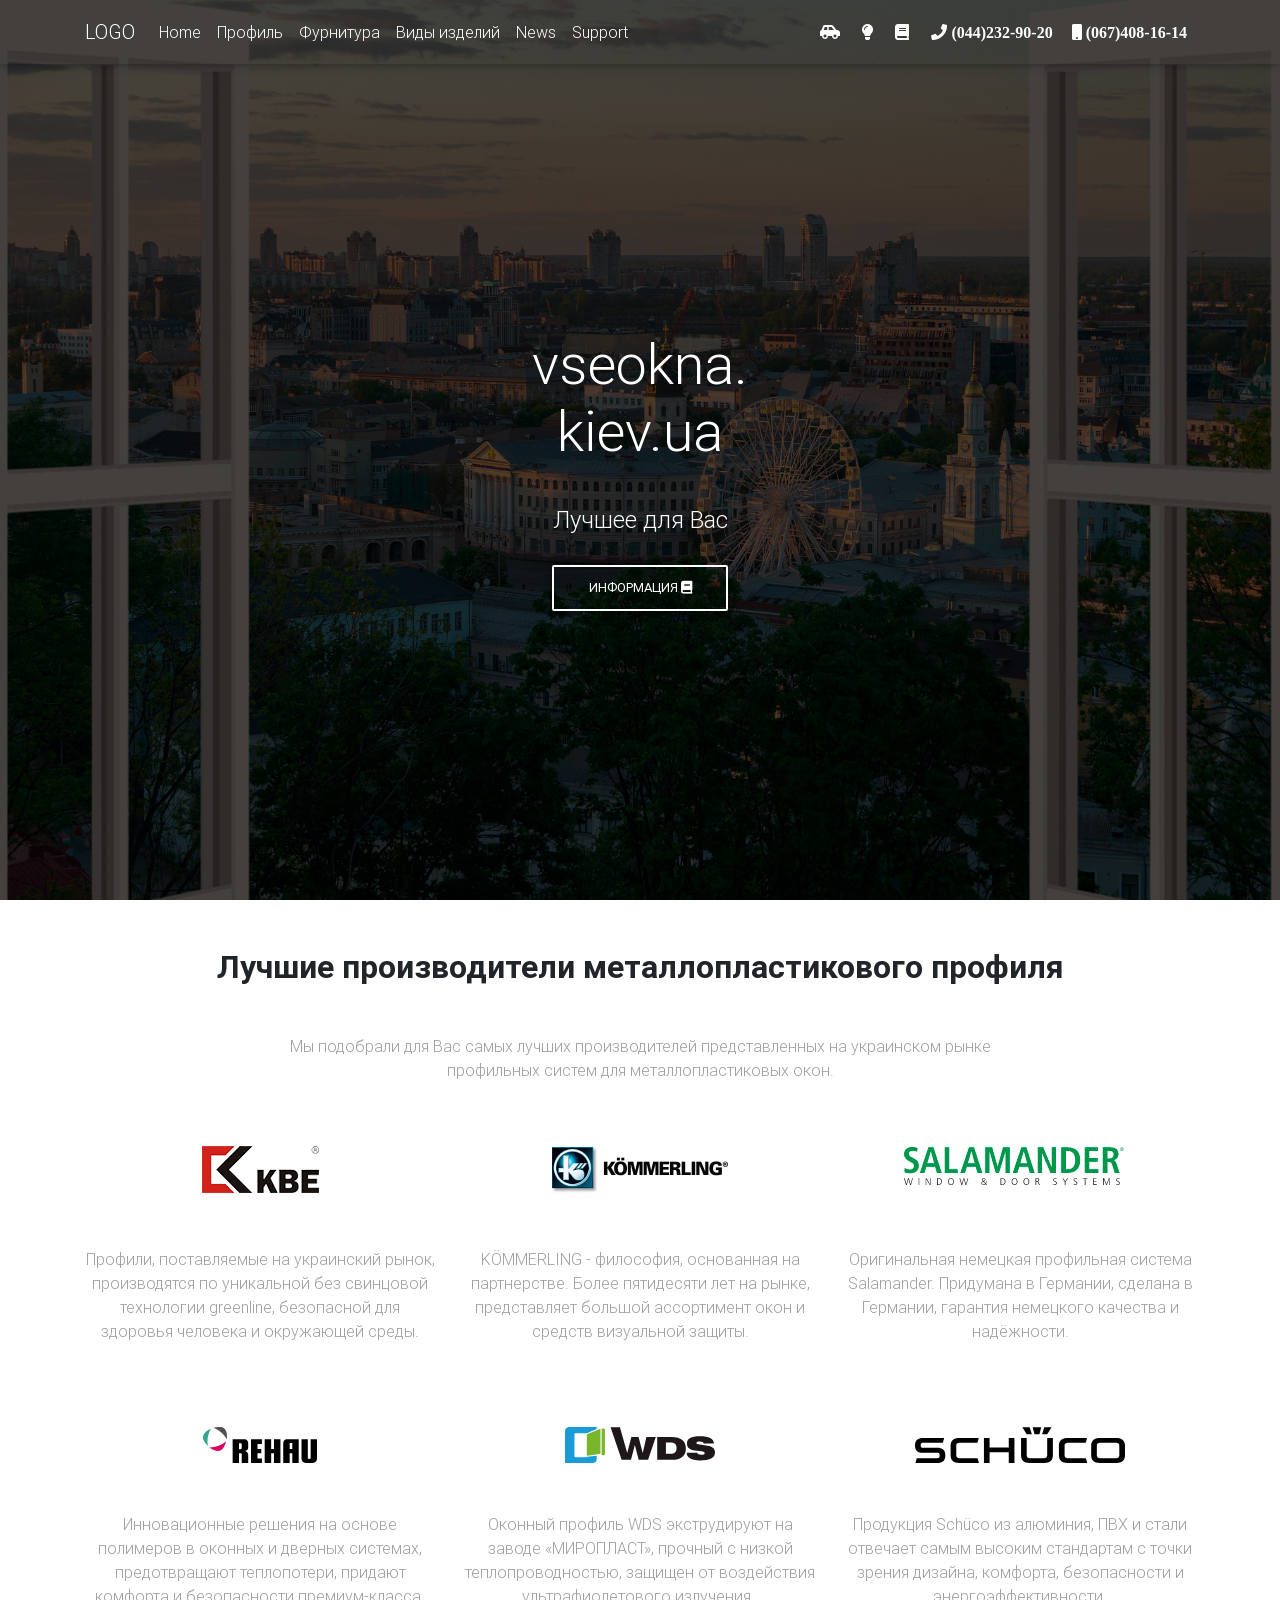
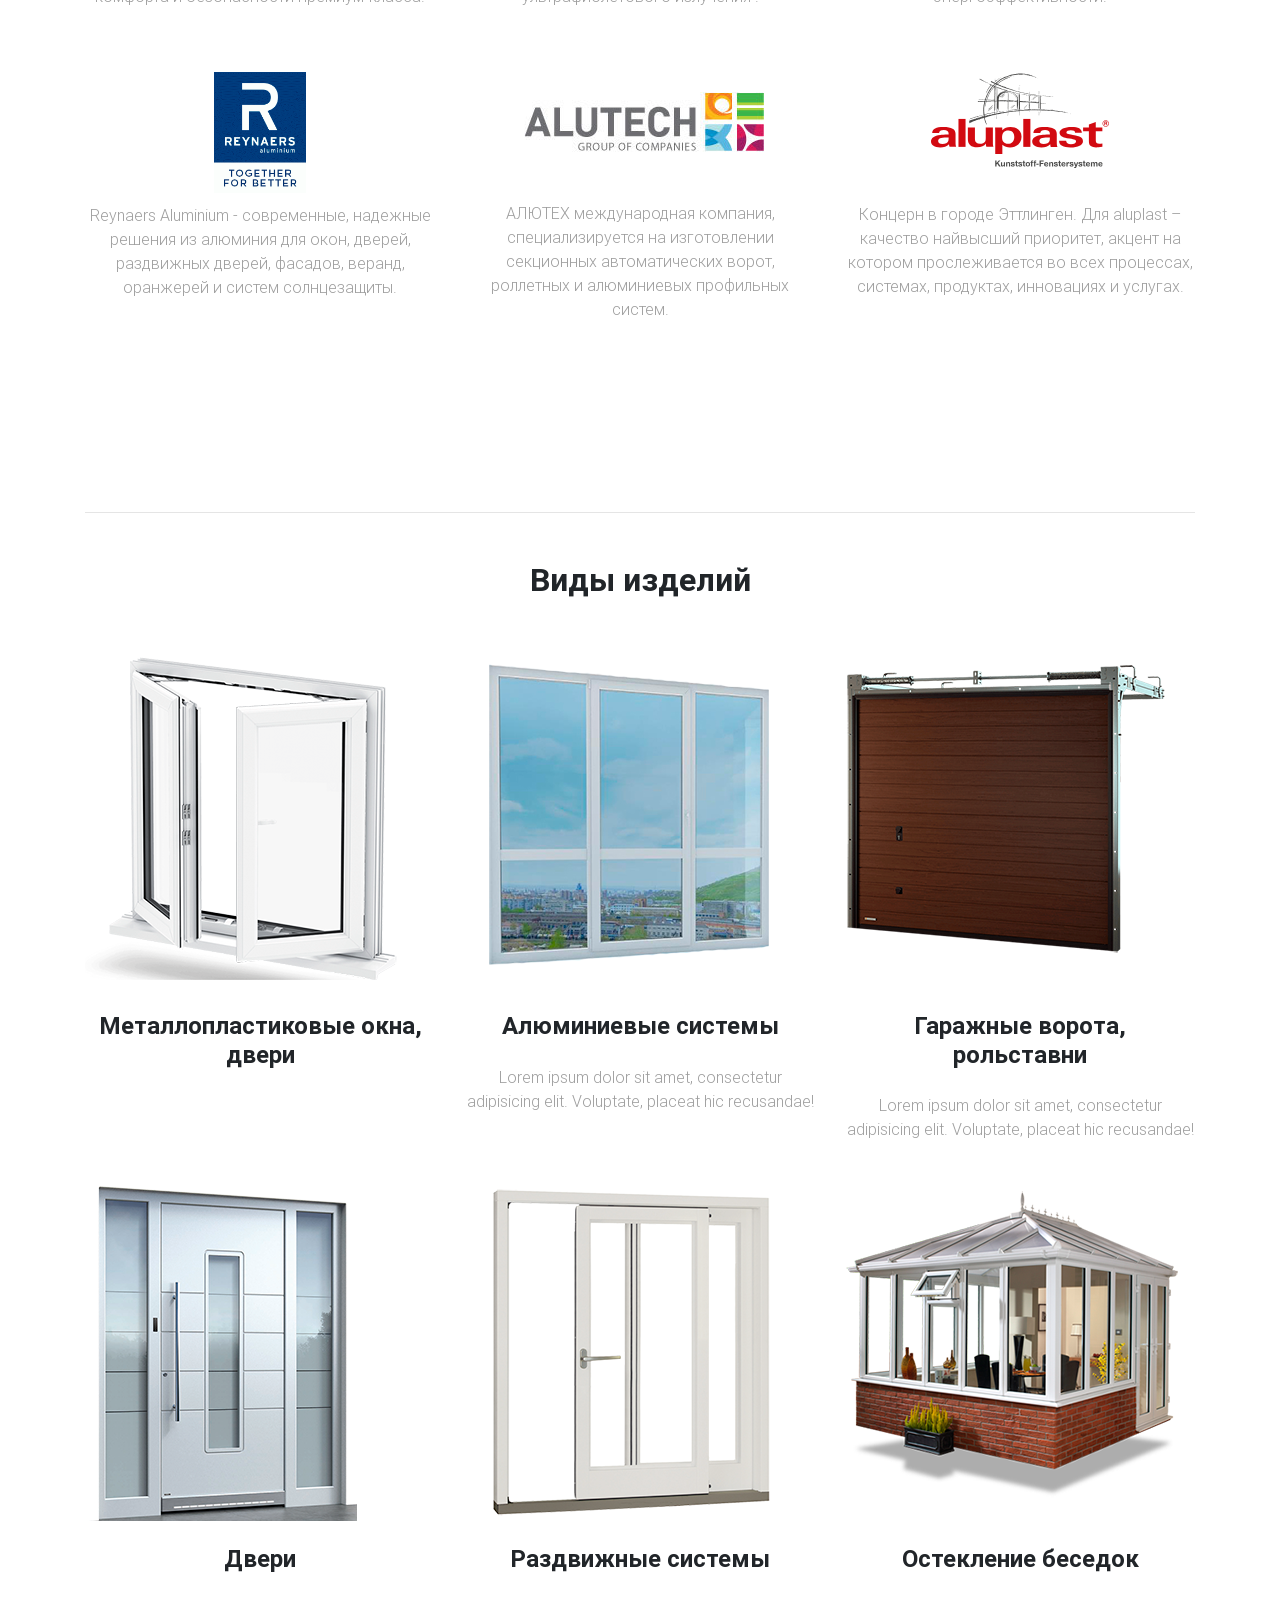
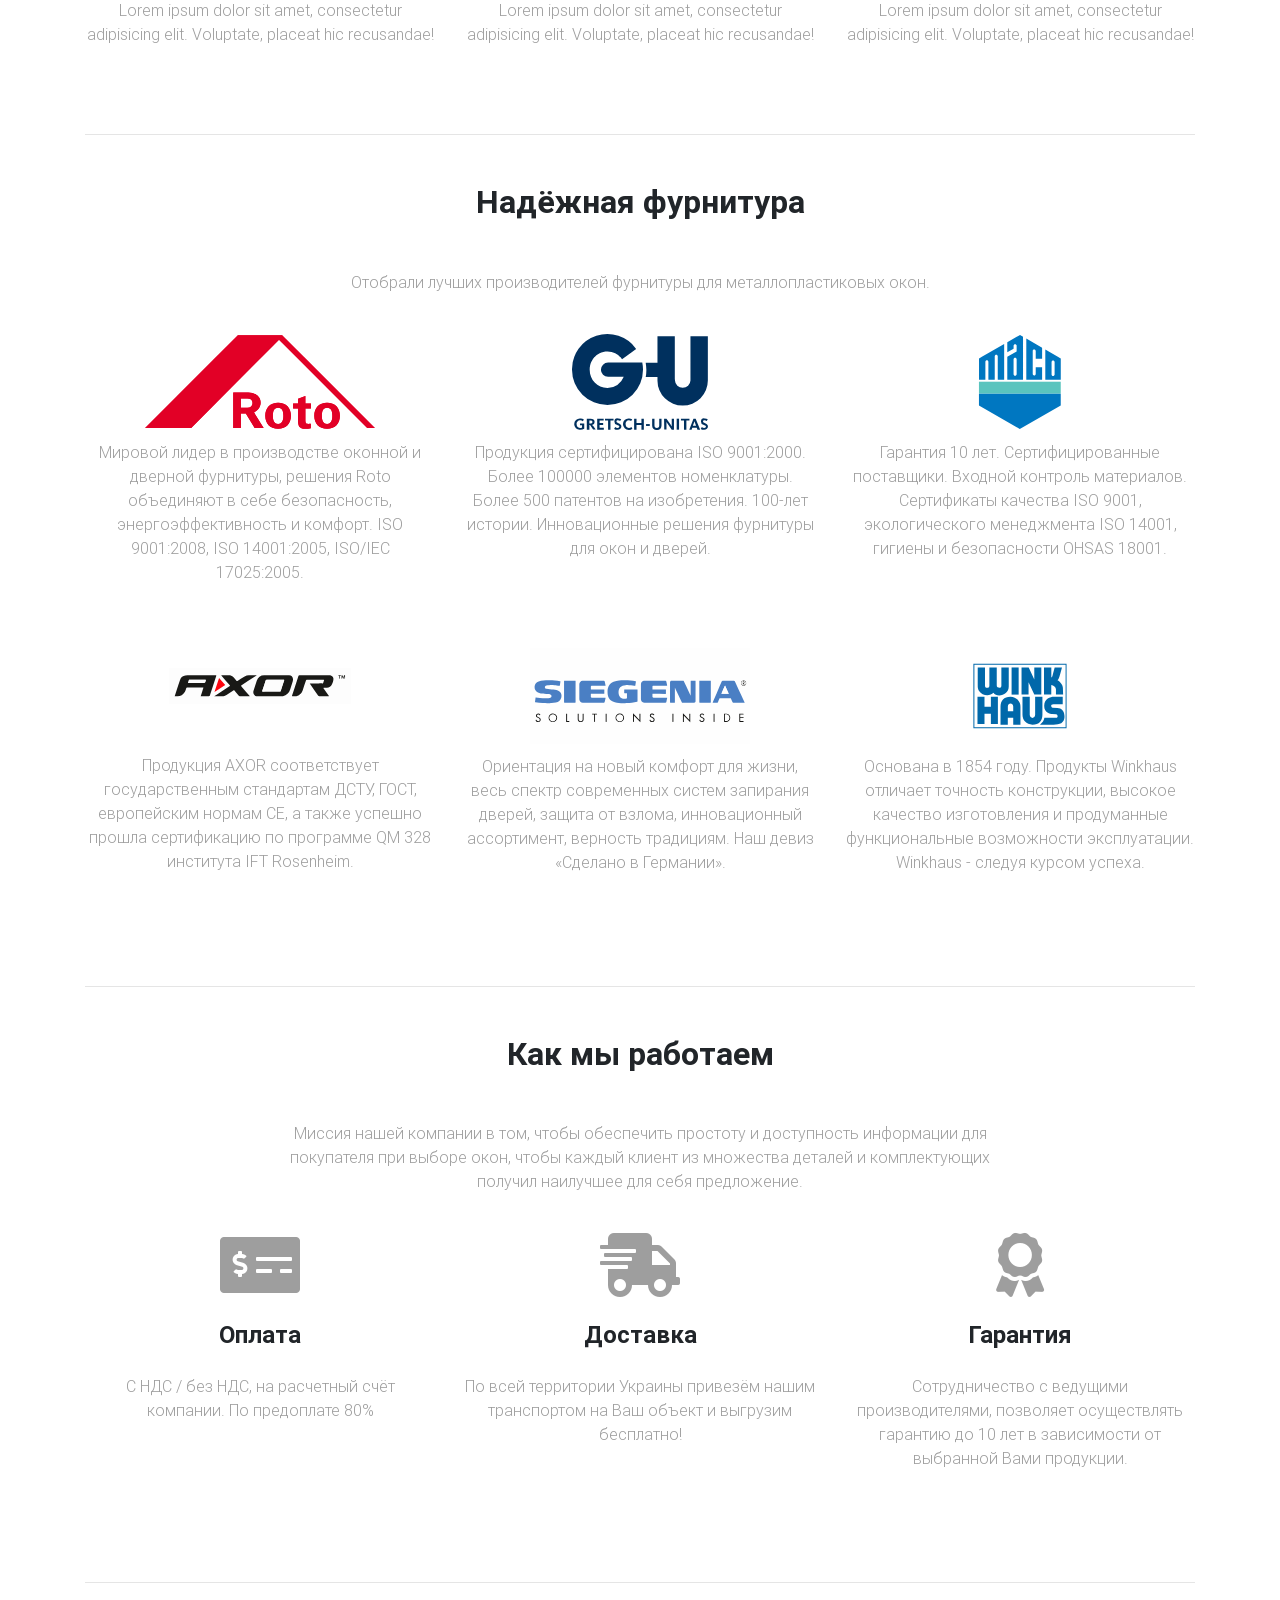
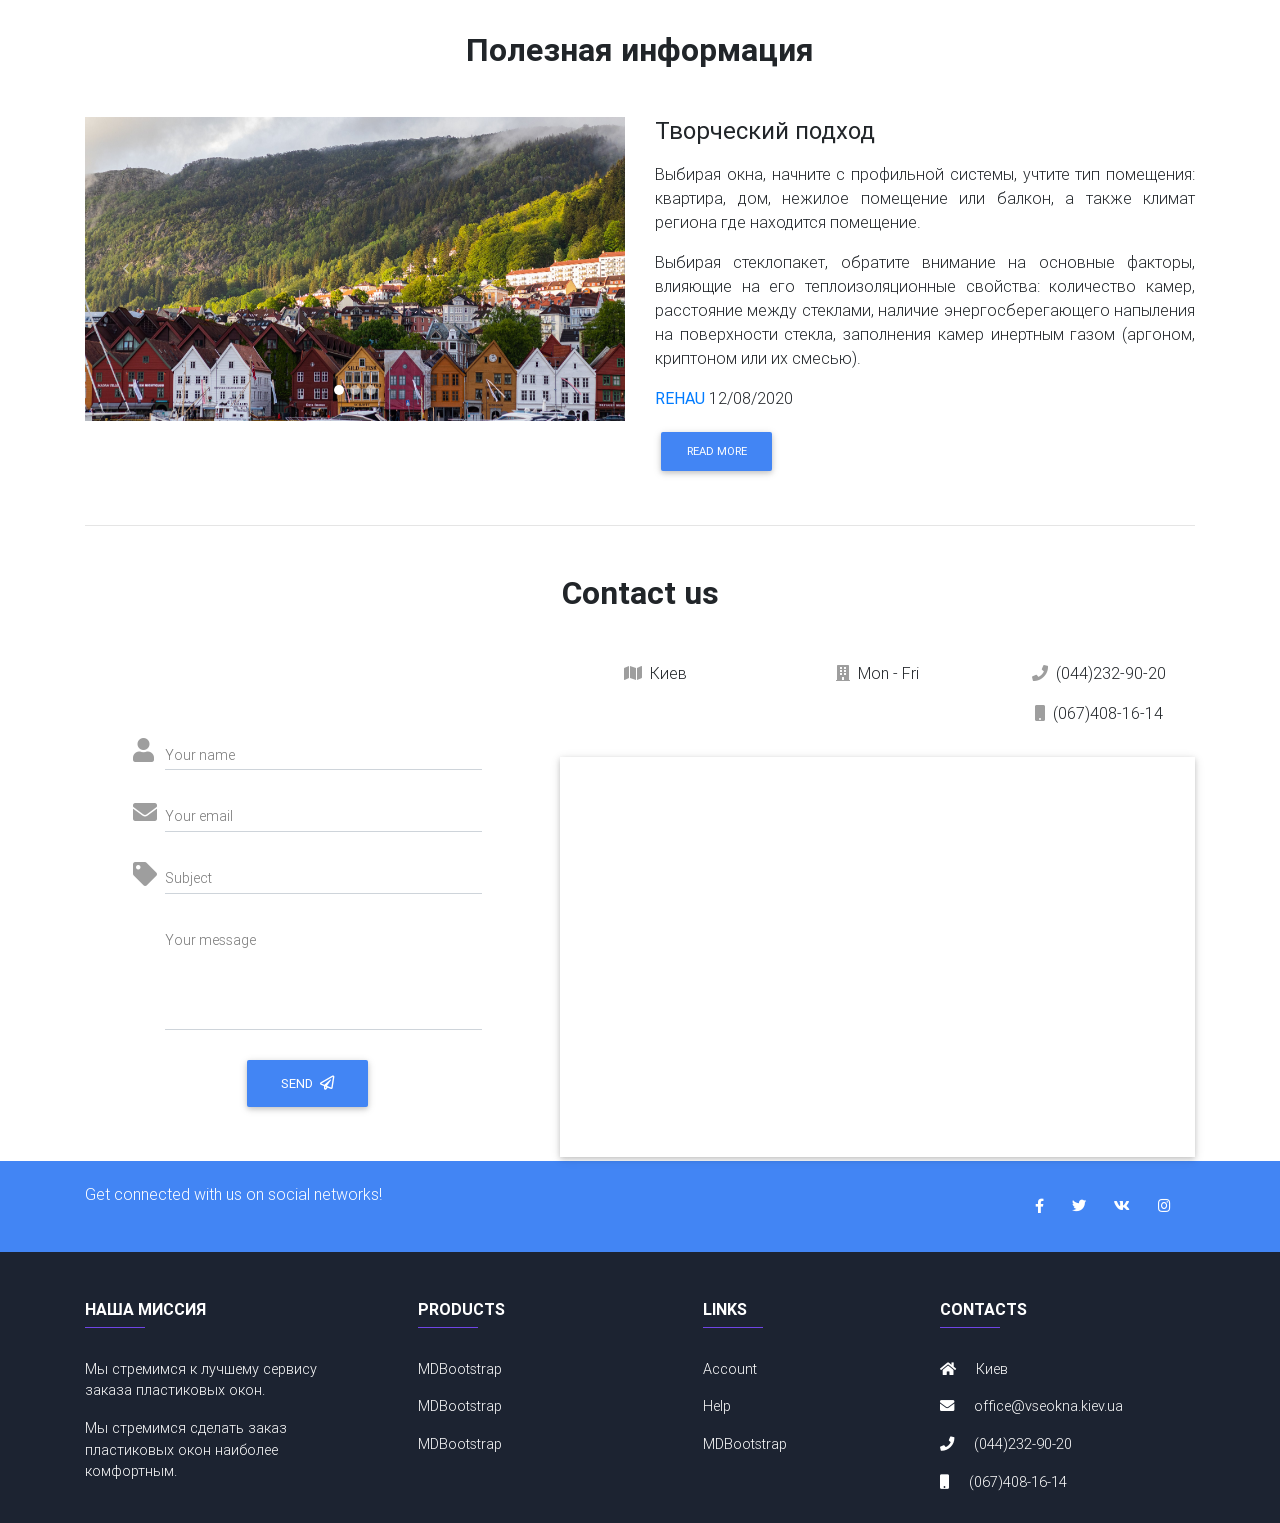
<file: index.html>
<!DOCTYPE html>
<html lang="en">

<head>
  <meta charset="utf-8">
  <meta name="viewport" content="width=device-width, initial-scale=1, shrink-to-fit=no">
  <meta http-equiv="x-ua-compatible" content="ie=edge">
  <title>vseokna.kiev.ua</title>
  <meta name="description" content="Пластиковые окна по лучшей цене, с качественной фурнитурой, бесплатной доставкой">
  <meta name="Keywords" content="Пластиковые окна, металопластиковые окна, пластиковые окна цена, цена пластиковые окна, пластиковые окна купить, купить пластиковые окна">
  <meta name="viewport" content="width=device-width, initial-scale=1">
  <!-- Font Awesome -->
  <link rel="stylesheet" href="https://use.fontawesome.com/releases/v5.8.1/css/all.css">
  <!-- Bootstrap core CSS -->
  <link href="css/bootstrap.min.css" rel="stylesheet">
  <!-- Material Design Bootstrap -->
  <link href="css/mdb.min.css" rel="stylesheet">
  <!-- Your custom styles (optional) -->
  <link href="css/landing.css" rel="stylesheet">
</head>

<body>

  <!-- Start your project here-->
  <header class="landing">
    <nav class="navbar navbar-expand-lg navbar-dark fixed-top scrolling-navbar">
      <div class="container">
        <a class="navbar-brand" href="#intro">LOGO</a>

        <button class="navbar-toggler" type="button" data-toggle="collapse" data-target="#basicExampleNav" aria-controls="basicExampleNav" aria-expanded="false" aria-label="Toggle Navigation">
          <span class="navbar-toggler-icon"></span>
        </button>

        <div class="collapse navbar-collapse" id="basicExampleNav">

        	<ul class="navbar-nav mr-auto smooth-scroll">
        		<li class="nav-item">
        			<a href="#intro" class="nav-link waves-effect waves-light">Home</a>
        		</li>
        		<li class="nav-item">
        			<a href="#profile" class="nav-link waves-effect waves-light">Профиль</a>
        		</li>
            <li class="nav-item">
              <a href="#fittings" class="nav-link waves-effect waves-light">Фурнитура</a>
            </li>
        		<li class="nav-item">
        			<a href="#examples" class="nav-link waves-effect waves-light">Виды изделий</a>
        		</li>
        		<li class="nav-item">
        			<a href="#gallery" class="nav-link waves-effect waves-light">News</a>
        		</li>
        		<li class="nav-item">
        			<a href="#contact" class="nav-link waves-effect waves-light">Support</a>
        		</li>
        	</ul>

        	<ul class="navbar-nav nav-flex-icons">
        	<li class="nav-item">
        		<a href="#" class="nav-link waves-effect waves-light">
        			<i class="fas fa-car-side"></i>
        		</a>
        	</li>
        	<li class="nav-item">
        		<a href="#" class="nav-link waves-effect waves-light">
        			<i class="fas fa-lightbulb"></i>
        		</a>
        	</li>
        	<li class="nav-item">
        		<a href="#" class="nav-link waves-effect waves-light">
        			<i class="fas fa-book"></i>
        		</a>
        	</li>

          <li class="nav-item">
            <li class="nav-item">
            <a href="#" class="nav-link waves-effect waves-light float-left">
              <i class="fas fa-phone"> (044)232-90-20</i>
            </a>
            <a href="#" class="nav-link waves-effect waves-light">
              <i class="fa fa-mobile"> (067)408-16-14</i>
            </a>
          </li>
          </li>
        </ul>
        
        </div>
      </div>
    </nav>
    <div id="intro" class="view">
    	<div class="mask rgba-black-strong">
    		<div class="container-fluid d-flex align-items-center justify-content-center h-100">
    			<div class="row d-flex justify-content-center text-center">
    				<div class="col-md-10">
    					<h2 class="display-4 font-weiht-bold white-text pt-5 mb-2">
    						vseokna.
                kiev.ua
    					</h2>
    					<hr class="hr-liht">
    					<h4 class="white-text my-4">
    						Лучшее для Вас
    					</h4>
    					<button class="btn btn-outline-white waves-effect waves-light">Информация <i class="fa fa-book"></i></button>
    				</div>
    			</div>
    		</div>
    	</div>
    </div>
  </header>
  <main class="mt-5">
    <div class="container">
      <section id="profile" class="text-center">
        <h2 class="mb-5 font-weight-bold">
          Лучшие производители металлопластикового профиля
        </h2>
        <div class="row d-flex justify-content-center mb-4">
          <div class="col-md-8">
            <p class="grey-text">
              Мы подобрали для Вас самых лучших производителей представленных на украинском рынке профильных систем для металлопластиковых окон.
            </p>
          </div>
        </div>
        <div class="row">
          <div class="col-md-4 mb-5">
            <img src="img/profile_manufacturers/kbe.png" alt="KBE" class="img-flid brаnds">
            <p class="grey-text">Профили, поставляемые на украинский рынок, производятся по уникальной без свинцовой технологии greenline, безопасной для здоровья человека и окружающей среды.
            </p>
          </div>
          <div class="col-md-4 mb-5">
            <img src="img/profile_manufacturers/koemmerling.png" alt="Koemmerling" class="img-flid brаnds">
            <p class="grey-text">KÖMMERLING - философия, основанная на партнерстве. Более пятидесяти лет на рынке, представляет большой ассортимент окон и средств визуальной защиты.</p>
          </div>
          <div class="col-md-4 mb-5">
            <img src="img/profile_manufacturers/salamander.png" alt="Salamander" class="img-flid brаnds">
            <p class="grey-text">Оригинальная немецкая профильная система Salamander. Придумана в Германии, сделана в Германии, гарантия немецкого качества и надёжности.</p>
          </div>
          <div class="col-md-4 mb-5">
            <img src="img/profile_manufacturers/rehau.svg" alt="Rehau" class="img-flid brаnds svg">
            <p class="grey-text">Инновационные решения на основе полимеров в оконных и дверных системах, предотвращают теплопотери, придают комфорта и безопасности премиум-класса.</p>
          </div>
          <div class="col-md-4 mb-5">
            <img src="img/profile_manufacturers/wds.svg" alt="WDS" class="img-flid brаnds svg">
            <p class="grey-text">Оконный профиль WDS экструдируют на заводе «МИРОПЛАСТ», прочный с низкой теплопроводностью, защищен от воздействия ультрафиолетового излучения .</p>
          </div>
          <div class="col-md-4 mb-5">
            <img src="img/profile_manufacturers/schueco-logo.svg" alt="Schueco" class="img-flid brаnds svg">
            <p class="grey-text">Продукция Schüco из алюминия, ПВХ и стали отвечает самым высоким стандартам с точки зрения дизайна, комфорта, безопасности и энергоэффективности.</p>
          </div>
          <div class="col-md-4 mb-5">
            <img src="img/profile_manufacturers/reynaers.png" alt="Reynaers" class="img-flid brаnds_min png_little">
            <p class="grey-text">Reynaers Aluminium - современные, надежные решения из алюминия для окон, дверей, раздвижных дверей, фасадов, веранд, оранжерей и систем солнцезащиты.</p>
          </div> 
          <div class="col-md-4 mb-5">
            <img src="img/profile_manufacturers/alutech.png" alt="Alutech" class="img-flid brаnds">
            <p class="grey-text">АЛЮТЕХ международная компания, специализируется на изготовлении секционных автоматических ворот, роллетных и алюминиевых профильных систем.</p>
          </div>
          <div class="col-md-4 mb-5">
            <img src="img/profile_manufacturers/aluplast.svg" alt="Aluplast" class="img-flid brаnds_middle svg_big">
            <p class="grey-text">Концерн в городе Эттлинген. Для aluplast – качество найвысший приоритет, акцент на котором прослеживается во всех процессах, системах, продуктах, инновациях и услугах.</p>
          </div>
                                         
        </div>
      </section>

      <hr class="my-5">

      <section id="examples" class="text-center">
        <h2 class="mb-5 font-weight-bold">Виды изделий</h2>
        <div class="row">
          <div class="col-lg-4 col-md-12 mb-4">
            <div class="view overlay hoverable">
              <img src="img/products/window_2.png" alt="" class="img-flid">
              <div class="mask flex-center rgba-brown-light">
              </div>
            </div>
            <h4 class="my-4 font-weight-bold">Металлопластиковые окна, двери</h4>
            <p class="grey-text"></p>
          </div>

          <div class="col-lg-4 col-md-6 mb-4">
            <div class="view overlay hoverable">
              <img src="img/products/balconies_2.png" alt="" class="img-flid">
              <div class="mask flex-center rgba-brown-light">
              </div>
            </div>
            <h4 class="my-4 font-weight-bold">Алюминиевые системы</h4>
            <p class="grey-text">Lorem ipsum dolor sit amet, consectetur adipisicing elit. Voluptate, placeat hic recusandae!</p>            
          </div>

          <div class="col-lg-4 col-md-6 mb-4">
            <div class="view overlay hoverable">
              <img src="img/products/garage_roller_blinds.png" alt="" class="img-flid">
              <div class="mask flex-center rgba-brown-light">
              </div>
            </div>
            <h4 class="my-4 font-weight-bold">Гаражные ворота, рольставни</h4>
            <p class="grey-text">Lorem ipsum dolor sit amet, consectetur adipisicing elit. Voluptate, placeat hic recusandae!</p>            
          </div>
        </div>

        <div class="row">
          <div class="col-lg-4 col-md-12 mb-4">
            <div class="view overlay hoverable">
              <img src="img/products/doors.png" alt="" class="img-flid">
              <div class="mask flex-center rgba-brown-light">
              </div>
            </div>
            <h4 class="my-4 font-weight-bold">Двери</h4>
            <p class="grey-text">Lorem ipsum dolor sit amet, consectetur adipisicing elit. Voluptate, placeat hic recusandae!</p>
          </div>

          <div class="col-lg-4 col-md-6 mb-4">
            <div class="view overlay hoverable">
              <img src="img/products/sliding_systems.png" alt="" class="img-flid">
              <div class="mask flex-center rgba-brown-light">
              </div>
            </div>
            <h4 class="my-4 font-weight-bold">Раздвижные системы</h4>
            <p class="grey-text">Lorem ipsum dolor sit amet, consectetur adipisicing elit. Voluptate, placeat hic recusandae!</p>            
          </div>

          <div class="col-lg-4 col-md-6 mb-4">
            <div class="view overlay hoverable">
              <img src="img/products/gazebos.png" alt="" class="img-flid">
              <div class="mask flex-center rgba-brown-light">
              </div>
            </div>
            <h4 class="my-4 font-weight-bold">Остекление беседок</h4>
            <p class="grey-text">Lorem ipsum dolor sit amet, consectetur adipisicing elit. Voluptate, placeat hic recusandae!</p>            
          </div>
        </div>
      </section>

      <hr class="my-5">

      <section id="fittings" class="text-center">
        <h2 class="mb-5 font-weight-bold">
           Надёжная фурнитура
        </h2>
        <div class="row d-flex justify-content-center mb-4">
          <div class="col-md-8">
            <p class="grey-text">
              Отобрали лучших производителей фурнитуры для металлопластиковых окон.
            </p>
          </div>
        </div>
        <div class="row">
          <div class="col-md-4 mb-5">
            <img src="img/fittings_manufacturers/roto.svg" alt="Roto" class="img-flid brаnds_min svg_big">
            <p class="grey-text">Мировой лидер в производстве оконной и дверной фурнитуры, решения Roto объединяют в себе безопасность, энергоэффективность и комфорт. ISO 9001:2008, ISO 14001:2005, ISO/IEC 17025:2005.</p>
          </div>
          <div class="col-md-4 mb-5">
            <img src="img/fittings_manufacturers/gu.svg" alt="G-U" class="img-flid brаnds_min svg_big">
            <p class="grey-text">Продукция сертифицирована ISO 9001:2000. Более 100000 элементов номенклатуры. Более 500 патентов на изобретения. 100-лет истории. Инновационные решения фурнитуры для окон и дверей. </p>
          </div>
          <div class="col-md-4 mb-5">
            <img src="img/fittings_manufacturers/maco.svg" alt="Maco" class="img-flid brаnds_min svg_big">
            <p class="grey-text">Гарантия 10 лет. Сертифицированные поставщики. Входной контроль материалов. Сертификаты качества ISO 9001, экологического менеджмента ISO 14001, гигиены и безопасности OHSAS 18001.</p>
          </div>
          <div class="col-md-4 mb-5">
            <img src="img/fittings_manufacturers/axor.svg" alt="Axor" class="img-flid brаnds svg">
            <p class="grey-text">Продукция AXOR соответствует государственным стандартам ДСТУ, ГОСТ, европейским нормам CE, а также успешно прошла сертификацию по программе QM 328 института IFT Rosenheim.</p>
          </div>
          <div class="col-md-4 mb-5">
            <img src="img/fittings_manufacturers/siegenia.svg" alt="Siegenia" class="img-flid brаnds_min svg_big">
            <p class="grey-text">Ориентация на новый комфорт для жизни, весь спектр современных систем запирания дверей, защита от взлома, инновационный ассортимент, верность традициям. Наш девиз «Сделано в Германии».</p>
          </div>
          <div class="col-md-4 mb-5">
            <img src="img/fittings_manufacturers/winkhaus.svg" alt="Winkhaus" class="img-flid brаnds_min svg_big">
            <p class="grey-text">Основана в 1854 году. Продукты Winkhaus отличает точность конструкции, высокое качество изготовления и продуманные функциональные возможности эксплуатации. Winkhaus - следуя курсом успеха.</p>
          </div>                              
        </div>
      </section>

      <hr class="my-5">

      <section id="best-features" class="text-center">
        <h2 class="mb-5 font-weight-bold">
          Как мы работаем
        </h2>
        <div class="row d-flex justify-content-center mb-4">
          <div class="col-md-8">
            <p class="grey-text">
              Миссия нашей компании в том, чтобы обеспечить простоту и доступность информации для покупателя при выборе окон, чтобы каждый клиент из множества деталей и комплектующих получил наилучшее для себя предложение.
            </p>
          </div>
        </div>
        <div class="row">
          <div class="col-md-4 mb-5">
            <i class="fas fa-money-check-alt fa-4x grey-text"></i>
            <h4 class="my-4 font-weight-bold">Оплата</h4>
            <p class="grey-text">С НДС / без НДС, на расчетный счёт компании. По предоплате 80%</p>
          </div>
          <div class="col-md-4 mb-5">
            <i class="fas fa-shipping-fast fa-4x grey-text"></i>
            <h4 class="my-4 font-weight-bold">Доставка</h4>
            <p class="grey-text">По всей территории Украины привезём нашим транспортом на Ваш объект и выгрузим бесплатно!</p>
          </div>
          <div class="col-md-4 mb-5">
            <i class="fas fa-award fa-4x grey-text"></i>
            <h4 class="my-4 font-weight-bold">Гарантия</h4>
            <p class="grey-text">Сотрудничество с ведущими производителями, позволяет осуществлять гарантию до 10 лет в зависимости от выбранной Вами продукции.</p>
          </div>
        </div>
      </section>

      <hr class="my-5">

        <section id="gallery">
        <h2 class="mb-5 font-weight-bold text-center">Полезная информация</h2>
        <div class="row">
          <div class="col-md-6 mb-4">
            <!--Carousel Wrapper-->
            <div id="carousel-example-1z" class="carousel slide carousel-fade" data-ride="carousel">
              <!--Indicators-->
              <ol class="carousel-indicators">
                <li data-target="#carousel-example-1z" data-slide-to="0" class="active"></li>
                <li data-target="#carousel-example-1z" data-slide-to="1"></li>
                <li data-target="#carousel-example-1z" data-slide-to="2"></li>
              </ol>
              <!--/.Indicators-->
              <!--Slides-->
              <div class="carousel-inner" role="listbox">
                <!--First slide-->
                <div class="carousel-item active">
                  <img class="d-block w-100" src="img/carousel/1.jpg"
                    alt="First slide">
                </div>
                <!--/First slide-->
                <!--Second slide-->
                <div class="carousel-item">
                  <img class="d-block w-100" src="img/carousel/2.jpg"
                    alt="Second slide">
                </div>
                <!--/Second slide-->
                <!--Third slide-->
                <div class="carousel-item">
                  <img class="d-block w-100" src="img/carousel/3.jpg"
                    alt="Third slide">
                </div>
                <!--/Third slide-->
              </div>
              <!--/.Slides-->
              <!--Controls-->
              <a class="carousel-control-prev" href="#carousel-example-1z" role="button" data-slide="prev">
                <span class="carousel-control-prev-icon" aria-hidden="true"></span>
                <span class="sr-only">Previous</span>
              </a>
              <a class="carousel-control-next" href="#carousel-example-1z" role="button" data-slide="next">
                <span class="carousel-control-next-icon" aria-hidden="true"></span>
                <span class="sr-only">Next</span>
              </a>
              <!--/.Controls-->
            </div>
            <!--/.Carousel Wrapper-->
          </div>

          <div class="col-md-6 justify">
            <h4 class="mb-3">
              <strong>Творческий подход</strong>
            </h4>
              <p>Выбирая окна, начните с профильной системы, учтите тип помещения: квартира, дом, нежилое помещение или балкон, а также климат региона где находится помещение.</p>
              <p>Выбирая стеклопакет, обратите внимание на основные факторы, влияющие на его теплоизоляционные свойства: количество камер, расстояние между стеклами, наличие энергосберегающего напыления на поверхности стекла, заполнения камер инертным газом (аргоном, криптоном или их смесью).</p>
              <p><a href="#"><strong>REHAU</strong></a> 12/08/2020</p>
              <a href="page.html" class="btn btn-primary btn-md waves-effect waves-light">Read more</a>

          </div>
        </div>
      </section>

      <hr class="my-5">

      <section id="contact">
        <h2 class="mb-5 font-weight-bold text-center">Contact us</h2>
        <div class="row">
          <div class="col-lg-5 col-md-12">
            <form action="#" class="p-5">
              <div class="md-form form-sm">
                <i class="fa fa-user prefix grey-text"></i>
                <input type="text" id="form1" class="form-control form-control-sm">
                <label for="form1">Your name</label>
              </div>

              <div class="md-form form-sm">
                <i class="fa fa-envelope prefix grey-text"></i>
                <input type="text" id="form2" class="form-control form-control-sm">
                <label for="form2">Your email</label>
              </div>

              <div class="md-form form-sm">
                <i class="fa fa-tag prefix grey-text"></i>
                <input type="text" id="form3" class="form-control form-control-sm">
                <label for="form3">Subject</label>
              </div>

              <div class="md-form form-sm">
                <i class="fa fa-pencil prefix grey-text"></i>
                <textarea id="form4" class="md-textarea form-control form-control-sm" rows="3"></textarea>
                <label for="form4">Your message</label>
              </div>
              <div class="text-center mt-4">
                <button class="btn btn-primary waves-effect waves-light">Send <i class="far fa-paper-plane ml-1"></i></button>
              </div>
            </form>
          </div>
          <div class="col-lg-7 col-md-12">
            <div class="row text-center">
              <col-lg-4 class="col-lg-4 col-md-12 mb-3">
                <p><i class="fa fa-map fa-1x mr-2 grey-text"></i>Киев</p>
              </col-lg-4>
              <col-lg-4 class="col-lg-4 col-md-6 mb-3">
                <p><i class="fa fa-building fa-1x mr-2 grey-text"></i>Mon - Fri</p>
              </col-lg-4>
              <col-lg-4 class="col-lg-4 col-md-6 mb-3">
                <p><i class="fa fa-phone fa-1x mr-2 grey-text"></i>(044)232-90-20</p>
                <p><i class="fa fa-mobile fa-1x mr-2 grey-text"></i>(067)408-16-14</p>
              </col-lg-4>
            </div>

            <!--Google map-->
            <div id="map-container" class="z-depth-1 map-container" style="height: 400px">
              <iframe src="https://www.google.com/maps/embed?pb=!1m18!1m12!1m3!1d3600.0628020804843!2d30.479746093603012!3d50.354828136124254!2m3!1f0!2f0!3f0!3m2!1i1024!2i768!4f13.1!3m3!1m2!1s0x40d4c864d3e94285%3A0x56835a4914106bde!2z0YPQuy4g0JDQutCw0LTQtdC80LjQutCwINCX0LDQsdC-0LvQvtGC0L3QvtCz0L4sIDE1MCwg0JrQuNC10LIsIDAyMDAw!5e0!3m2!1sru!2sua!4v1577803299807!5m2!1sru!2sua" width="800" height="600" frameborder="0" style="border:0;" allowfullscreen=""></iframe>
            </div>

            <!--Google Maps-->
          </div>
        </div>
      </section>

    </div>

  </main>

  <footer class="page-footer font-small unique-color-dark pt-0">
    <div class="primary-color">
      <div class="container">
        <div class="row py-4 d-flex align-items-center">
          <div class="col-lg-5 col-md-6 text-center text-md-left mb-4 mb-0">
            <h6 class="mb-0 white-text">Get connected with us on social networks!</h6>
          </div>
          <div class="col-lg-7 col-md-6 text-center text-md-right">
            <a href="#" class="fb-ic ml-0">
              <i class="fab fa-facebook-f white-text mr-4"></i>
            </a>
            <a href="#" class="fb-ic ml-0">
              <i class="fab fa-twitter white-text mr-4"></i>
            </a>
            <a href="#" class="fb-ic ml-0">
              <i class="fab fa-vk white-text mr-4"></i>
            </a>
            <a href="#" class="fb-ic ml-0">
              <i class="fab fa-instagram white-text mr-4"></i>
            </a>
          </div>
        </div>
      </div>
    </div>

    <div class="container mt-5 mb-4 text-center text-md-left">
      <div class="row mt-3">
        <div class="col-md-3 col-lg-4 col-xl-3 mb-4">
          <h6 class="text-uppercase font-weight-bold"><strong>Наша миссия</strong></h6>
          <hr class="deep-purple accent-2 mb-4 mt-0 d-inline-block mx-auto" style="width: 60px;">
          <p>Мы стремимся к лучшему сервису заказа пластиковых окон. </p>
          <p>Мы стремимся сделать заказ пластиковых окон наиболее комфортным. </p>
        </div>

        <div class="col-md-2 col-lg-2 col-xl-2 mx-auto mb-4">
          <h6 class="text-uppercase font-weight-bold"><strong>Products</strong></h6>
          <hr class="deep-purple accent-2 mb-4 mt-0 d-inline-block mx-auto" style="width: 60px;">
          <p><a href="#">MDBootstrap</a></p>
          <p><a href="#">MDBootstrap</a></p>
          <p><a href="#">MDBootstrap</a></p>
        </div>

        <div class="col-md-3 col-lg-2 col-xl-2 mx-auto mb-4">
          <h6 class="text-uppercase font-weight-bold"><strong>Links</strong></h6>
          <hr class="deep-purple accent-2 mb-4 mt-0 d-inline-block mx-auto" style="width: 60px;">
          <p><a href="#">Account</a></p>
          <p><a href="#">Help</a></p>
          <p><a href="#">MDBootstrap</a></p>
        </div>

        <div class="col-md-4 col-lg-3 col-xl-3">
          <h6 class="text-uppercase font-weight-bold"><strong>Contacts</strong></h6>
          <hr class="deep-purple accent-2 mb-4 mt-0 d-inline-block mx-auto" style="width: 60px;">
            <p><i class="fa fa-home mr-3"></i> Киев</p>
            <p><i class="fa fa-envelope mr-3"></i> office@vseokna.kiev.ua</p>
            <p><i class="fa fa-phone mr-3"></i> (044)232-90-20</p>
            <p><i class="fa fa-mobile mr-3"></i> (067)408-16-14</p>
          </p>
        </div>
      </div>
    </div>
  </footer>
  <!-- /Start your project here-->

  <!-- SCRIPTS -->
  <!-- JQuery -->
  <script type="text/javascript" src="js/jquery-3.4.0.min.js"></script>
  <!-- Bootstrap tooltips -->
  <script type="text/javascript" src="js/popper.min.js"></script>
  <!-- Bootstrap core JavaScript -->
  <script type="text/javascript" src="js/bootstrap.min.js"></script>
  <!-- MDB core JavaScript -->
  <script type="text/javascript" src="js/mdb.min.js"></script>
</body>

</html>
</file>
<file: css/landing.css>
html,body,.landing, #intro{
	height: 100%;
}

#intro{
	background: url(../img/background_image.png) no-repeat center center fixed;
	-webkit-background-size: cover;
	background-size: cover;
}

.top-nav-collapse{
	background-color: #150f12;
}	

@media (max-width: 768px) {
	.navbar:not(.top-nav-collapse) {
		background: #24355c;
	}
}

.map-container{
	overflow:hidden;
	padding-bottom:56.25%;
	position:relative;
	height:0;
}
.map-container iframe{
	left:0;
	top:0;
	height:100%;
	width:100%;
	position:absolute;
}

.svg {
	height: 56px;
	width: auto;
}

.svg_middle {
	height: 80px;
	width: auto;
}

.svg_big {
	height: 96px;
	width: auto;
}

.brаnds_min {
	margin-bottom: 10px;
}

.brаnds_middle {
	margin-bottom: 34px;
}

.brаnds {
	padding-bottom: 20px;
	margin-top: 20px;
	margin-bottom: 29px;
}

.justify {
	text-align: justify;
}

.text_blue {
	color: #2196f3 !important;
}

.png_little {
	height: 35%;
}
</file>
